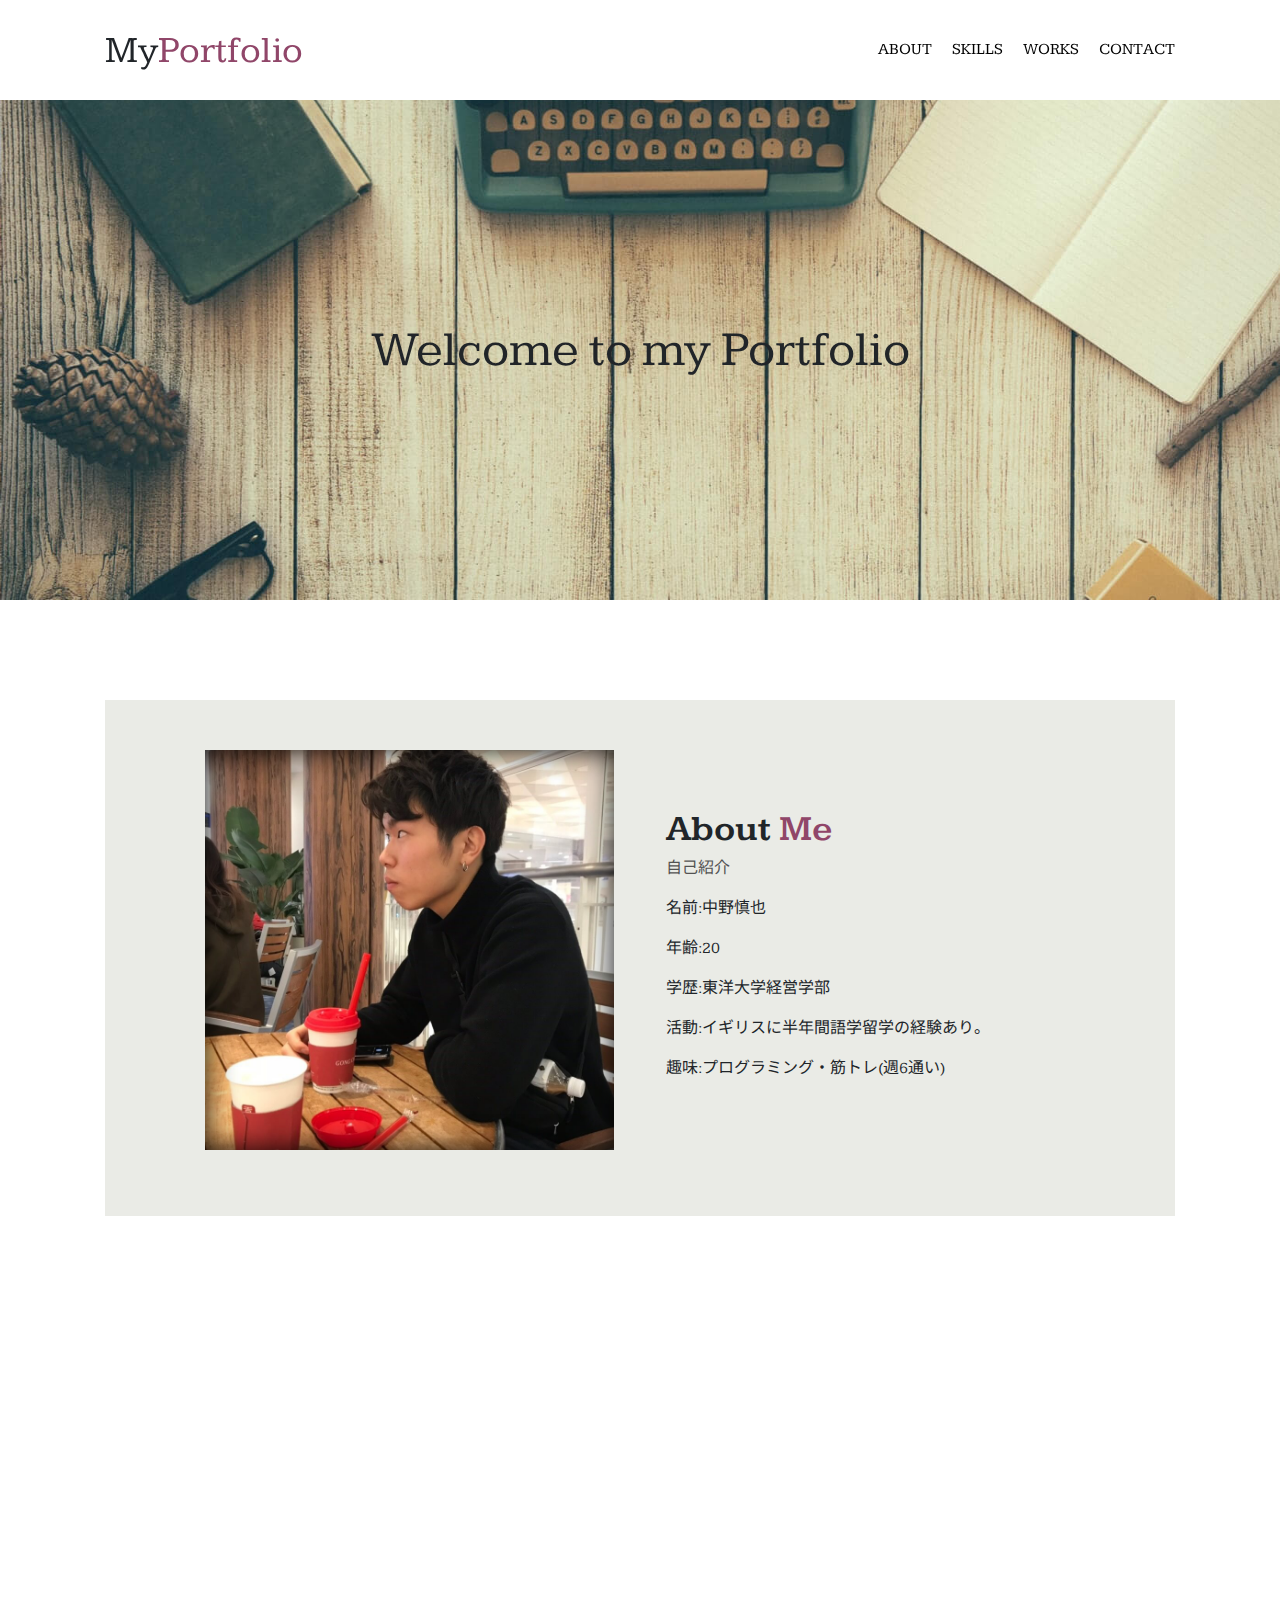
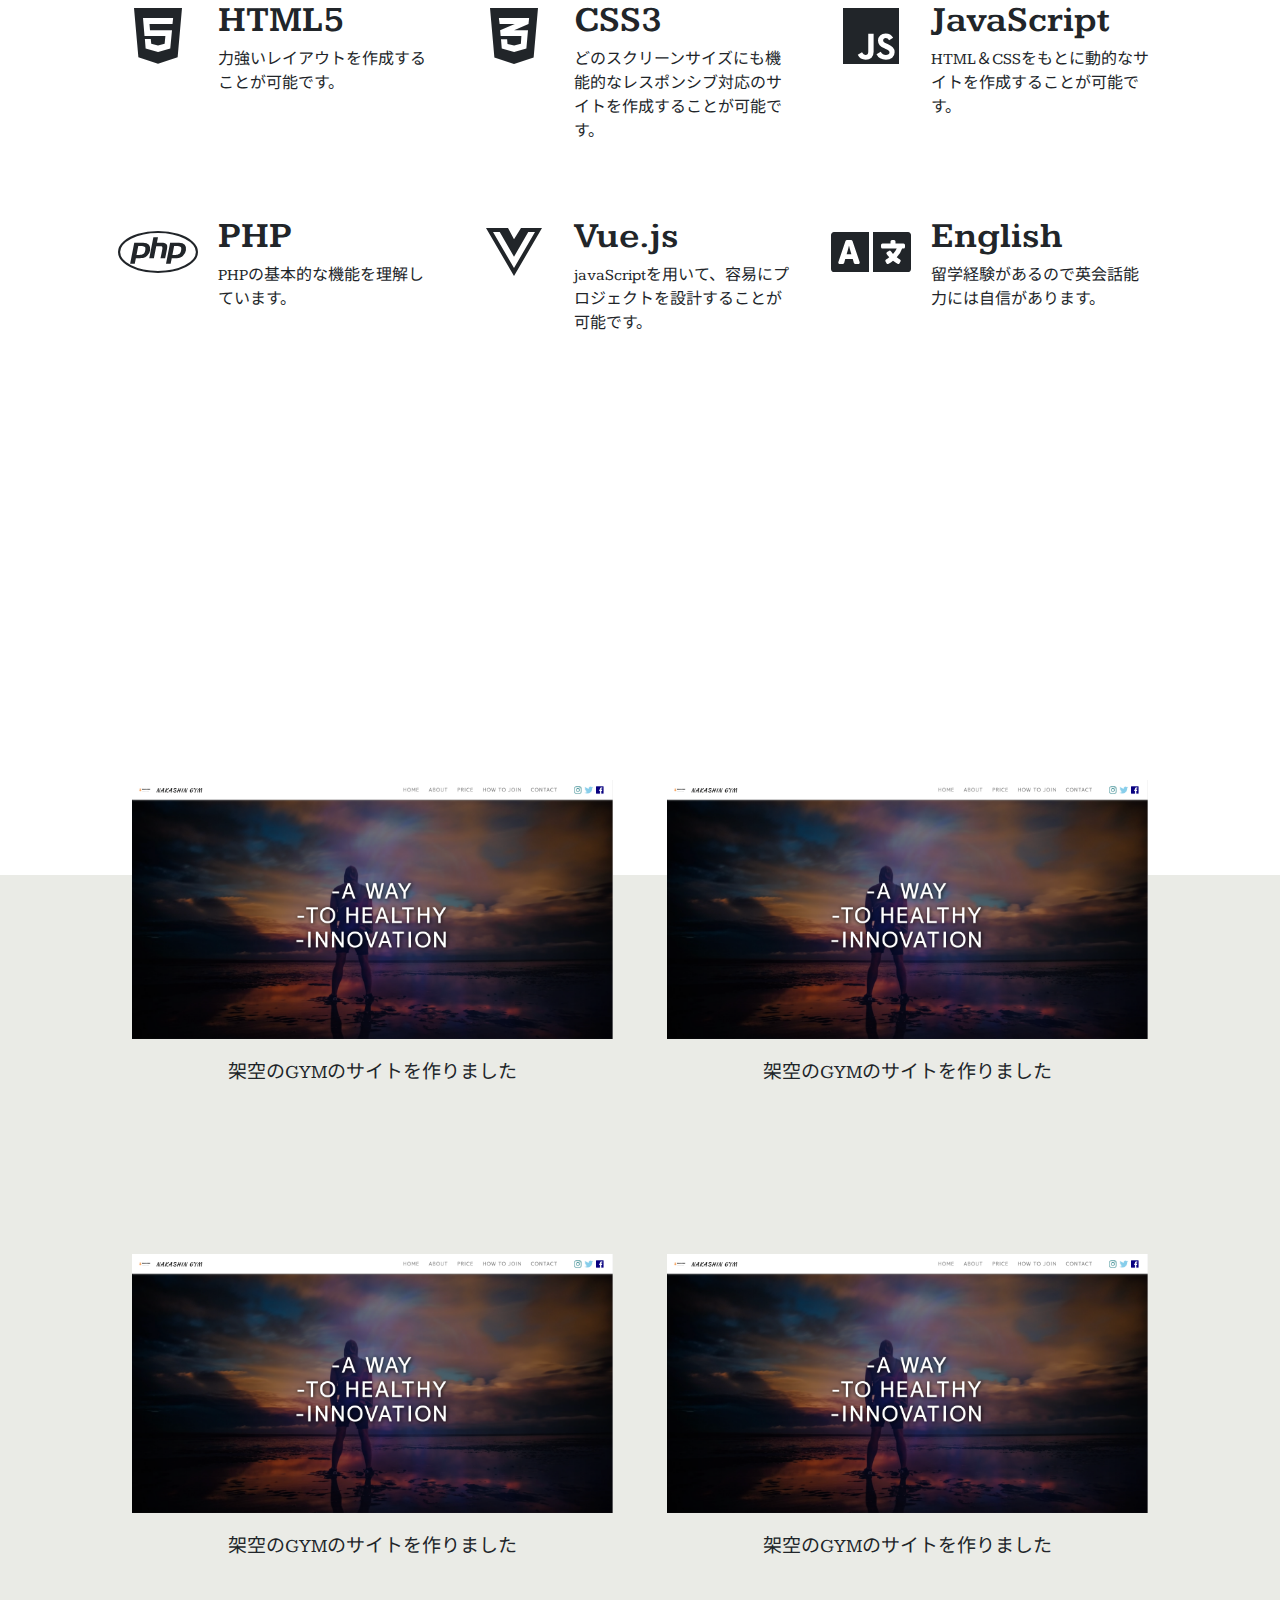
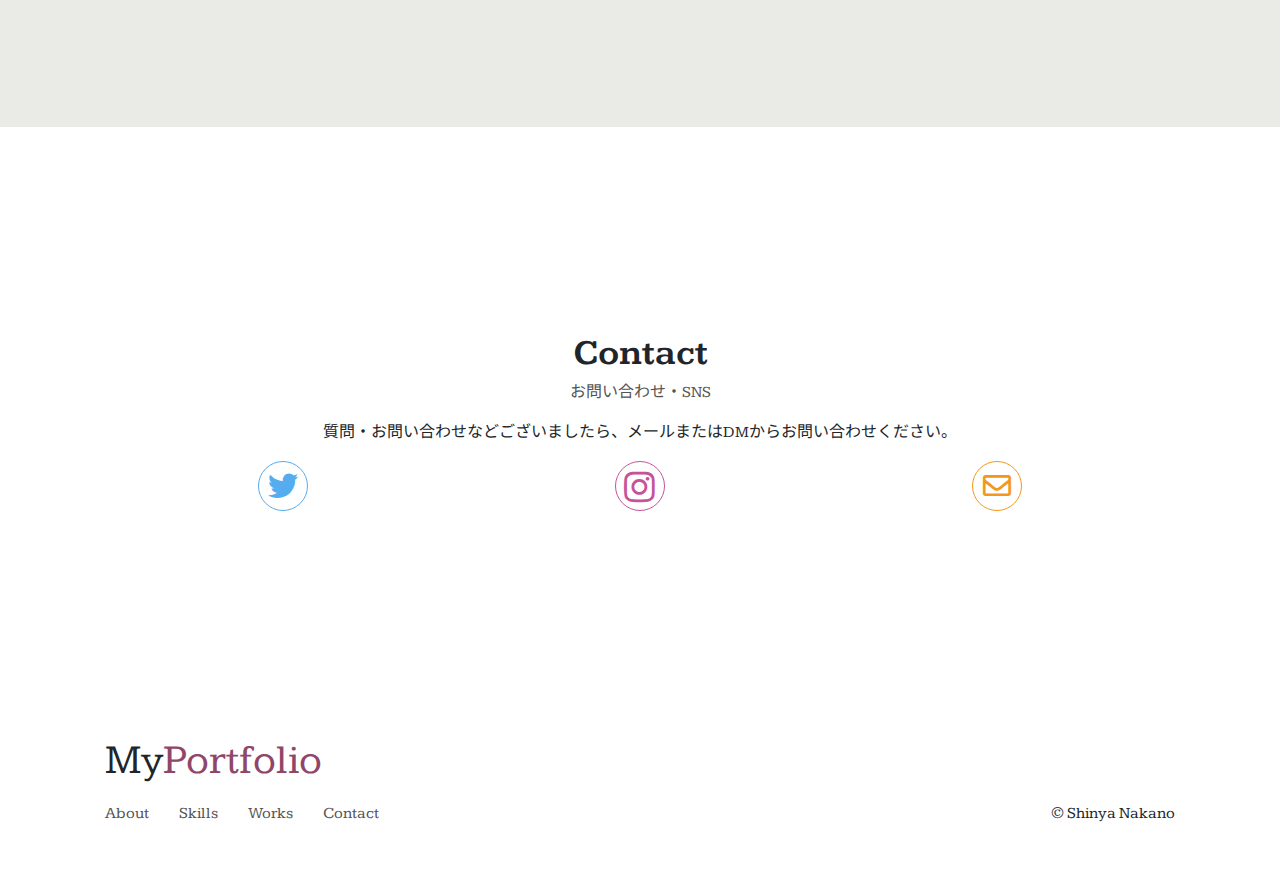
<file: index.html>
<!DOCTYPE html>
<html lang="ja">
<head>
    <meta charset="UTF-8">
    <meta name="viewport" content="width=device-width, initial-scale=1.0">
    <title>MyPortfolio|中野慎也のポートフォリオ</title>
    <meta name="description" content="This site is a my portfolio.">
    <link rel="icon" href="images/favicon.ico">
    <link href="https://fonts.googleapis.com/css2?family=Kameron:wght@400;700&family=Noto+Sans+JP&display=swap" rel="stylesheet">
    <link rel="stylesheet" href="styles/vendors/bootstrap-reboot.css">
    <link href="https://use.fontawesome.com/releases/v5.6.1/css/all.css" rel="stylesheet">
    <link rel="stylesheet" href="styles/style.css">
    <link rel="stylesheet" href="styles/loader.css">
    <script src="scripts/vendors/pace.js"></script>
</head>
<body>

    <div id="global-container">
        <div id="container">
            <div class="mobile-menu__cover"></div>
            <div class="nav-trigger"></div>
            <header class="header">
                <div class="header__inner">
                    <div class="logo">
                        <!-- <img src="images/logo.png" alt="" class="logo__img"> -->
                        <span class="logo__my">My</span>
                        <span class="logo__portfolio">Portfolio</span>
                    </div>
                    <nav class="header__nav">
                        <ul class="header__ul">
                            <li class="header__li item"><a href="#aboutMe">About</a></li>
                            <li class="header__li item"><a href="#mySkills">Skills</a></li>
                            <li class="header__li item"><a href="#myWorks">Works</a></li>
                            <li class="header__li item"><a href="#contact">Contact</a></li>
                        </ul>
                    </nav>
                    <button class="mobile-menu__btn">
                        <span></span>
                        <span></span>
                        <span></span>
                    </button>
                </div>
            </header>
            <div id="content">

                <div class="hero">
                    <div class="hero__img"></div>
                    <div class="hero__title">Welcome to my Portfolio</div>
                </div>

                <div id="main-content">
                    <main>
                        <section class="about" id="aboutMe">
                            <div class="about__inner">
                                <div class="about__img cover-slide">
                                    <img class="img-zoom" src="images/about__bg.jpg" alt="">
                                </div>
                                <div class="about__texts">
                                    <div class="about__texts__inner">
                                        <div class="about__title main-title">
                                            <span>About</span> <span class="purple">Me</span>
                                        </div>
                                        <div class="about__sub sub-title">自己紹介</div>
                                        <div class="about__description">
                                            <p>名前:中野慎也</p>
                                            <p>年齢:20</p>
                                            <p>学歴:東洋大学経営学部</p>
                                            <p>活動:イギリスに半年間語学留学の経験あり。</p>
                                            <p>趣味:プログラミング・筋トレ(週6通い)</p>
                                        </div> 
                                        
                                    </div>
                                </div>
                            </div>
                        </section>


                        
                        
                        <section class="skills" id="mySkills">
                            <div class="skills__header">
                                <h2 class="main-title tween-animate-title">My Skills</h2>
                                <p class="sub-title tween-animate-title">使用言語</p>
                            </div>
                            <div class="skills__inner">
                                <div class="skills__item">
                                    <div class="skills__icon">
                                        <i class="fab fa-html5 fa-4x"></i>
                                    </div>
                                    <div class="skills__texts">
                                        <div class="skills__texts__inner">
                                            <h3 class="skills__title main-title">HTML5</h3>
                                            <p class="skills__description">力強いレイアウトを作成することが可能です。

                                            </p>
                                        </div>
                                    </div>
                                </div>
                                <div class="skills__item">
                                    <div class="skills__icon">
                                        <i class="fab fa-css3-alt fa-4x"></i>
                                    </div>
                                    <div class="skills__texts">
                                        <div class="skills__texts__inner">
                                            <h3 class="skills__title main-title">CSS3</h3>
                                            <p class="skills__description">どのスクリーンサイズにも機能的なレスポンシブ対応のサイトを作成することが可能です。
                                            </p>
                                        </div>
                                    </div>
                                </div>
                                <div class="skills__item">
                                    <div class="skills__icon">
                                        <i class="fab fa-js fa-4x"></i>
                                    </div>
                                    <div class="skills__texts">
                                        <div class="skills__texts__inner">
                                            <h3 class="skills__title main-title">JavaScript</h3>
                                            <p class="skills__description">HTML＆CSSをもとに動的なサイトを作成することが可能です。
                                            </p>
                                        </div>
                                    </div>
                                </div>
                                <div class="skills__item">
                                    <div class="skills__icon">
                                        <i class="fab fa-php fa-4x"></i>
                                    </div>
                                    <div class="skills__texts">
                                        <div class="skills__texts__inner">
                                            <h3 class="skills__title main-title">PHP</h3>
                                            <p class="skills__description">
                                                PHPの基本的な機能を理解しています。
                                            </p>
                                        </div>
                                    </div>
                                </div>
                                <div class="skills__item">
                                    <div class="skills__icon">
                                        <i class="fab fa-vuejs fa-4x"></i>
                                    </div>
                                    <div class="skills__texts">
                                        <div class="skills__texts__inner">
                                            <h3 class="skills__title main-title">Vue.js</h3>
                                            <p class="skills__description">
                                                javaScriptを用いて、容易にプロジェクトを設計することが可能です。
                                            </p>
                                        </div>
                                    </div>
                                </div>
                                <div class="skills__item">
                                    <div class="skills__icon">
                                        <i class="fas fa-language fa-4x"></i>
                                    </div>
                                    <div class="skills__texts">
                                        <div class="skills__texts__inner">
                                            <h3 class="skills__title main-title">English</h3>
                                            <p class="skills__description">留学経験があるので英会話能力には自信があります。
                                            </p>
                                        </div>
                                    </div>
                                </div>
                                
                            </div>
                        </section>


                        <section class="works" id="myWorks">
                            <div class="works__header">
                                <h2 class="main-title tween-animate-title">My Works</h2>
                                <p class="sub-title tween-animate-title">Latest Works</p>
                            </div>
                            <div class="works__inner appear up">
                                <div class="works__container">
                                    <div class="works__item">
                                        <div class="cover-slide hover-darken">
                                            <a class="works__img" href="http://nakashin-yolo.com/">
                                                <img src="images/work.png" alt="ポートフォリオです">
                                            </a>

                                        </div>
                                        <div class="works__title">架空のGYMのサイトを作りました</div>
                                    </div>
                                    <div class="works__item">
                                        <div class="cover-slide hover-darken">
                                            <a class="works__img" href="http://nakashin-yolo.com/">
                                                <img src="images/work.png" alt="ポートフォリオです">
                                            </a>

                                        </div>
                                        <div class="works__title">架空のGYMのサイトを作りました</div>
                                    </div>
                                    <div class="works__item">
                                        <div class="cover-slide hover-darken">
                                            <a class="works__img" href="http://nakashin-yolo.com/">
                                                <img src="images/work.png" alt="ポートフォリオです">
                                            </a>

                                        </div>
                                        <div class="works__title">架空のGYMのサイトを作りました</div>
                                    </div>
                                    <div class="works__item">
                                        <div class="cover-slide hover-darken">
                                            <a class="works__img" href="http://nakashin-yolo.com/">
                                                <img src="images/work.png" alt="ポートフォリオです">
                                            </a>

                                        </div>
                                        <div class="works__title">架空のGYMのサイトを作りました</div>
                                    </div>
                                    
                                    
                                </div>
                            </div>
                            
                        </section>

                        <section class="contact" id="myContact">
                            <div class="contact__header">
                                <h2 class="main-title">Contact</h2>
                                <p class="sub-title">お問い合わせ・SNS</p>
                            </div>
                            <div class="contact__inner">
                                <div class="contact__description">
                                    質問・お問い合わせなどございましたら、メールまたはDMからお問い合わせください。
                                </div>
                                
                            
                                <ul class="snsbtniti">
                                    <li><a href="https://twitter.com/shin_yolo1006" class="flowbtn8 fl_tw2"><i class="fab fa-twitter"></i></a></li>
                                    <li><a href="https://www.instagram.com/ns_kny106/?hl=ja" class="flowbtn8 insta_btn2"><i class="fab fa-instagram"></i></a></li>
                                    <li><a href="お問い合わせ先のURL" class="flowbtn8 fl_ma2"><i class="far fa-envelope"></i></a></li>
                                </ul>

                            </div>
                        </section>
                            
                            
                    </main>
                </div>

                
            </div>
            <footer class="footer">
                <div class="footer__inner">
                    <div class="logo">
                        <!-- <img src="images/logo.png" alt="" class="logo__img"> -->
                        <span class="logo__my">My</span>
                        <span class="logo__portfolio">Portfolio</span>
                    </div>
                    <nav class="footer__nav">
                        <ul class="footer__ul">
                            <li class="footer__li"><a href="#aboutMe">About</a></li>
                            <li class="footer__li"><a href="#mySkills">Skills</a></li>
                            <li class="footer__li"><a href="#myWorks">Works</a></li>
                            <li class="footer__li"><a href="#myContact">Contact</a></li>
                        </ul>
                        <div class="footer__copyright">
                            &copy; Shinya Nakano
                        </div>
                    </nav>
                </div>
            </footer>
            
        </div>
        <nav class="mobile-menu">
            <div class="logo">
                <span class="logo__my">My</span>
                <span class="logo__portfolio">Portfolio</span>
            </div>
            <ul class="mobile-menu__main">
                <li class="mobile-menu__item">
                    <a class="mobile-menu__link" href="#aboutMe">
                        <span class="main-title">Aboyt Me</span>
                        <span class="sub-title">自己紹介</span>
                    </a>
                </li>
                <li class="mobile-menu__item">
                    <a class="mobile-menu__link" href="#mySkills">
                        <span class="main-title">My Skills</span>
                        <span class="sub-title">使用言語</span>
                    </a>
                </li>
                <li class="mobile-menu__item">
                    <a class="mobile-menu__link" href="#myWorks">
                        <span class="main-title">My Works</span>
                        <span class="sub-title">作品</span>
                    </a>
                </li>
                <li class="mobile-menu__item">
                    <a class="mobile-menu__link" href="#myContact">
                        <span class="main-title">Contact Us</span>
                        <span class="sub-title">お問い合わせ</span>
                    </a>
                </li>
            </ul>
        </nav>

        
    </div>


    <script src="scripts/vendors/swiper.min.js"></script>
    <script src="scripts/vendors/TweenMax.min.js"></script>
    <script src="scripts/vendors/scroll-polyfill.js"></script>
    <script src="scripts/libs/scroll.js"></script>
    <script src="scripts/libs/text-animation.js"></script>
    <script src="scripts/libs/hero-slider.js"></script>
    <script src="scripts/libs/mobile-menu.js"></script>
    <script src="scripts/main.js"></script>


</body>
</html>
</file>
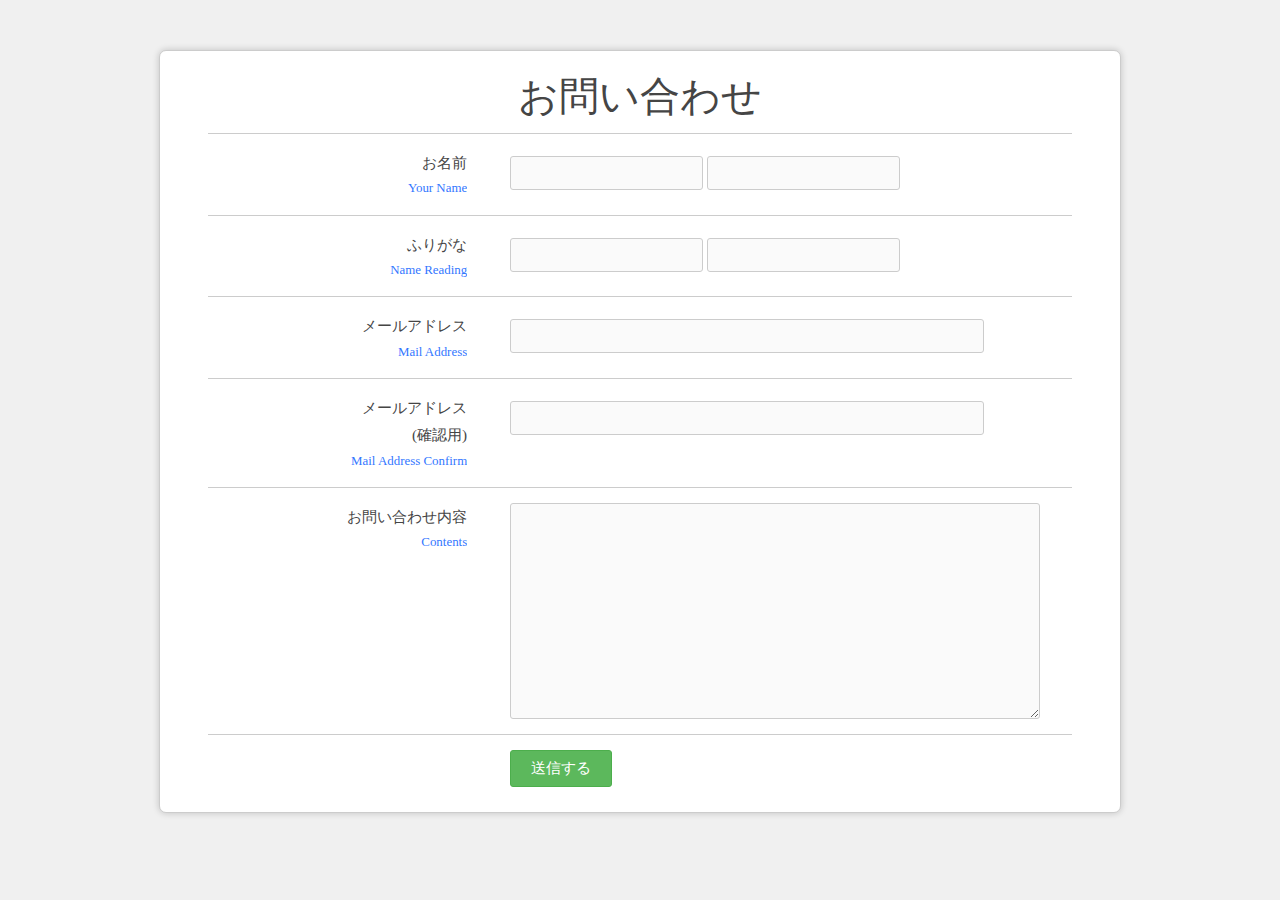
<file: mailform-v7.2.1/index.html>
<!DOCTYPE html>
<html lang="ja" dir="ltr">
<head>
<meta charset="UTF-8" />
<title>レスポンシブメールフォームのサンプル</title>
<meta name="robots" content="noindex,nofollow" />
<meta name="viewport" content="width=device-width,initial-scale=1.0" />
<link rel="stylesheet" href="css/reset.css" />
<style>
body {
	color: #454545;
	background: #f0f0f0;
}
</style>
<link rel="stylesheet" href="css/mailform.css" />

<!-- ご希望の日時選択ライブラリここから -->
<link rel="stylesheet" href="css/jquery.datetimepicker.css" />
<!-- ご希望の日時選択ライブラリここまで -->
</head>
<body>


<form action="php/mailform.php" method="post" id="mail_form">
	<dl>

		<h2>お問い合わせ</h2>
		
		<dt>お名前<span>Your Name</span></dt>
		<dd class="required"><input type="text" id="name_1" name="name_1" value="" /> <input type="text" id="name_2" name="name_2" value="" /></dd>
		
		<dt>ふりがな<span>Name Reading</span></dt>
		<dd><input type="text" id="read_1" name="read_1" value="" /> <input type="text" id="read_2" name="read_2" value="" /></dd>
		
		<dt>メールアドレス<span>Mail Address</span></dt>
		<dd class="required"><input type="email" id="mail_address" name="mail_address" value="" /></dd>
		
		<dt>メールアドレス<br />(確認用)<span>Mail Address Confirm</span></dt>
		<dd><input type="email" id="mail_address_confirm" name="mail_address_confirm" value="" /></dd>
		
		<dt>お問い合わせ内容<span>Contents</span></dt>
		<dd class="required"><textarea id="contents" name="contents" cols="40" rows="5"></textarea></dd>
	</dl>
	
	<p id="form_submit"><input type="button" id="form_submit_button" value="送信する" /></p>
</form>




<script src="//ajax.googleapis.com/ajax/libs/jquery/1.12.2/jquery.min.js"></script>
<script src="js/mailform-js.php"></script>


<!-- フリガナ自動入力ライブラリここから -->
<script src="js/jquery.autoKana.js"></script>
<script>
	(function( $ ) {
		$.fn.autoKana( '#name_1', '#read_1', {
			katakana: false
		});
		$.fn.autoKana( '#name_2', '#read_2', {
			katakana: false
		});
	})( jQuery );
</script>
<!-- フリガナ自動入力ライブラリここまで -->


<!-- 住所自動入力ライブラリここから -->
<script src="js/ajaxzip3.js"></script>
<!-- 住所自動入力ライブラリここまで -->


<!-- ご希望の日時選択ライブラリここから -->
<script src="js/jquery.datetimepicker.js"></script>
<script>
	(function( $ ) {
		$( 'input#schedule' ).datetimepicker({
			lang: 'ja'
		});
	})( jQuery );
</script>
<!-- ご希望の日時選択ライブラリここまで -->


</body>
</html>
</file>
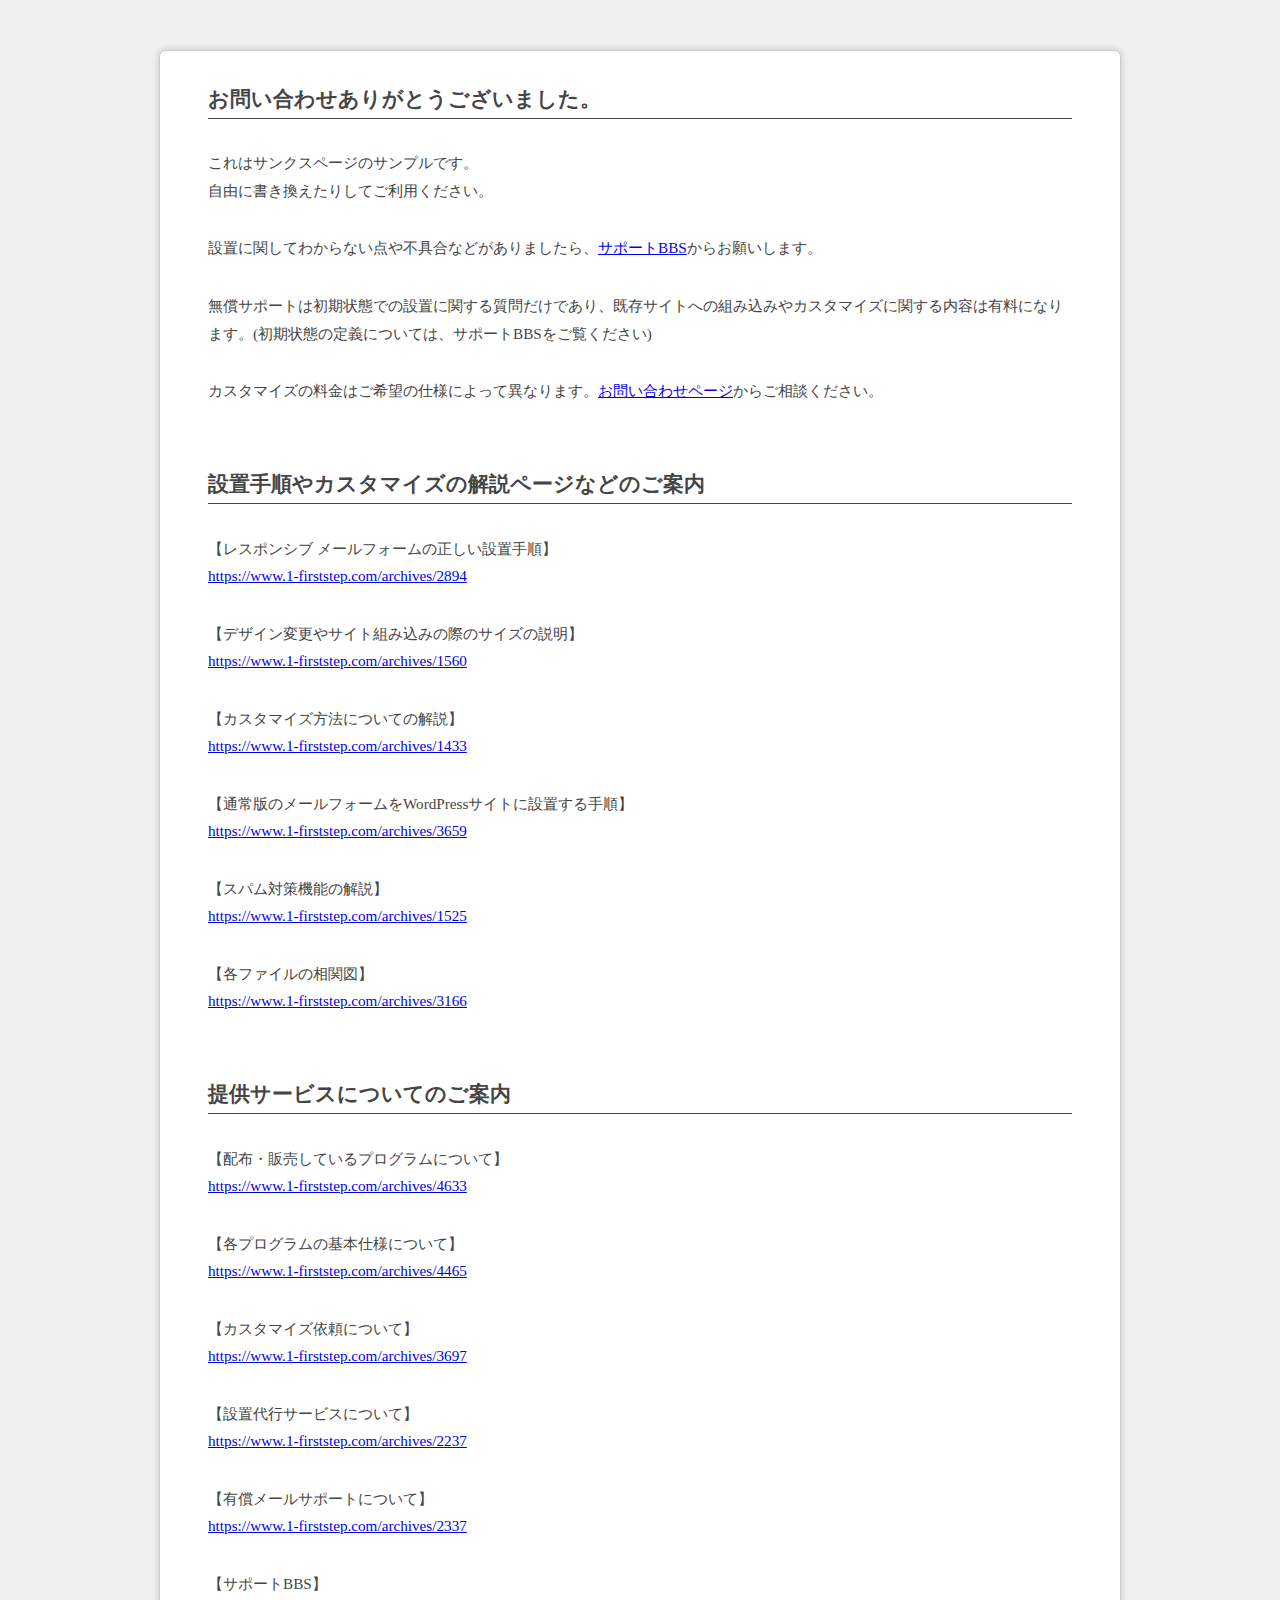
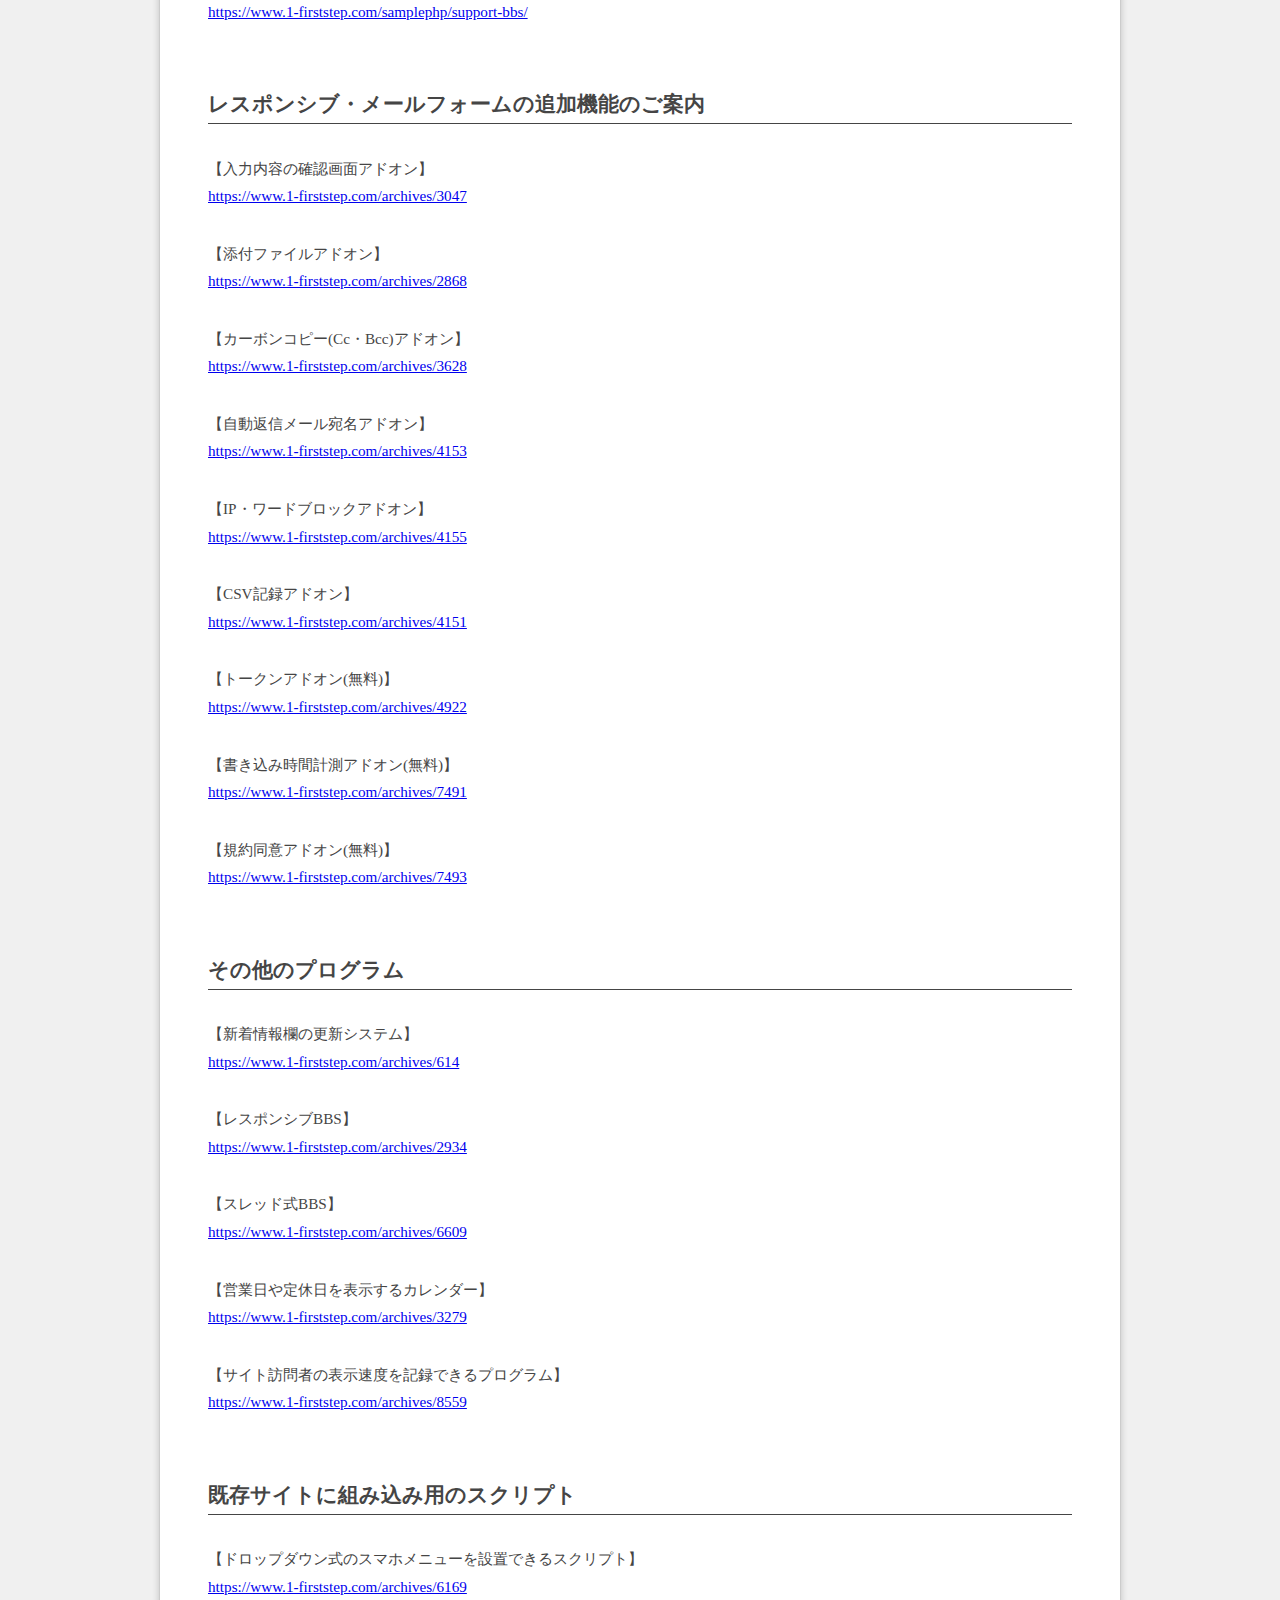
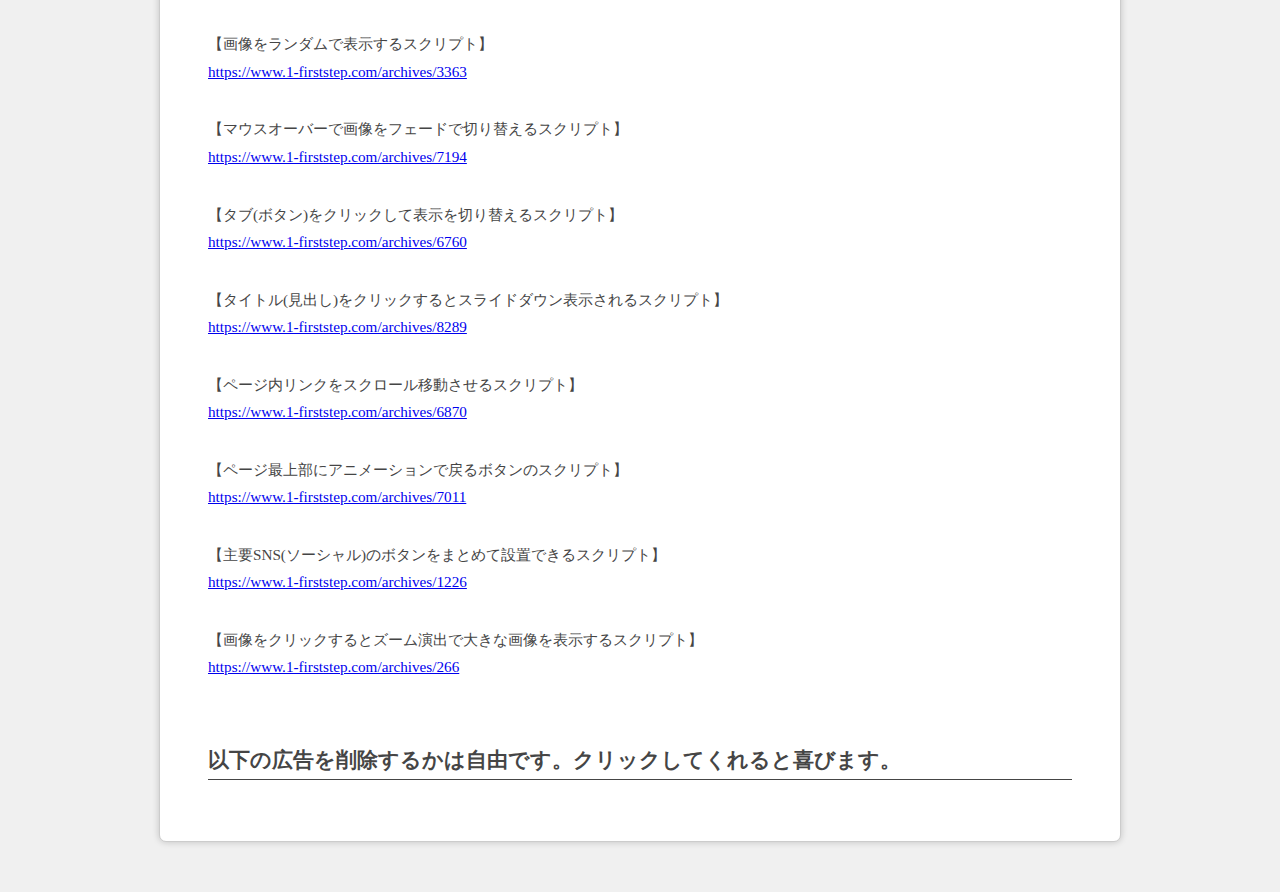
<file: mailform-v7.2.1/thanks.html>
<!DOCTYPE html>
<html lang="ja" dir="ltr">
<head>
<meta charset="UTF-8" />
<title>サンクスページのサンプル</title>
<meta name="robots" content="noindex,nofollow" />
<meta name="viewport" content="width=device-width,initial-scale=1.0" />
<link rel="stylesheet" href="css/reset.css" />
<style>
body {
	color: #454545;
	background: #f0f0f0;
}
</style>
<link rel="stylesheet" href="css/thanks.css" />
</head>
<body>

	<div id="thanks">
		
		<h1>お問い合わせありがとうございました。</h1>
		<p>これはサンクスページのサンプルです。<br />自由に書き換えたりしてご利用ください。</p>
		<p>設置に関してわからない点や不具合などがありましたら、<a href="https://www.1-firststep.com/samplephp/support-bbs/" target="_blank">サポートBBS</a>からお願いします。</p>
		<p>無償サポートは初期状態での設置に関する質問だけであり、既存サイトへの組み込みやカスタマイズに関する内容は有料になります。(初期状態の定義については、サポートBBSをご覧ください)</p>
		<p>カスタマイズの料金はご希望の仕様によって異なります。<a href="https://www.1-firststep.com/contact/inquiry" target="_blank">お問い合わせページ</a>からご相談ください。</p>
		
		<h2>設置手順やカスタマイズの解説ページなどのご案内</h2>
		<dl>
			<dt>【レスポンシブ メールフォームの正しい設置手順】</dt>
			<dd><a href="https://www.1-firststep.com/archives/2894" target="_blank">https://www.1-firststep.com/archives/2894</a></dd>
			<dt>【デザイン変更やサイト組み込みの際のサイズの説明】</dt>
			<dd><a href="https://www.1-firststep.com/archives/1560" target="_blank">https://www.1-firststep.com/archives/1560</a></dd>
			<dt>【カスタマイズ方法についての解説】</dt>
			<dd><a href="https://www.1-firststep.com/archives/1433" target="_blank">https://www.1-firststep.com/archives/1433</a></dd>
			<dt>【通常版のメールフォームをWordPressサイトに設置する手順】</dt>
			<dd><a href="https://www.1-firststep.com/archives/3659" target="_blank">https://www.1-firststep.com/archives/3659</a></dd>
			<dt>【スパム対策機能の解説】</dt>
			<dd><a href="https://www.1-firststep.com/archives/1525" target="_blank">https://www.1-firststep.com/archives/1525</a></dd>
			<dt>【各ファイルの相関図】</dt>
			<dd><a href="https://www.1-firststep.com/archives/3166" target="_blank">https://www.1-firststep.com/archives/3166</a></dd>
		</dl>
		
		<h2>提供サービスについてのご案内</h2>
		<dl>
			<dt>【配布・販売しているプログラムについて】</dt>
			<dd><a href="https://www.1-firststep.com/archives/4633" target="_blank">https://www.1-firststep.com/archives/4633</a></dd>
			<dt>【各プログラムの基本仕様について】</dt>
			<dd><a href="https://www.1-firststep.com/archives/4465" target="_blank">https://www.1-firststep.com/archives/4465</a></dd>
			<dt>【カスタマイズ依頼について】</dt>
			<dd><a href="https://www.1-firststep.com/archives/3697" target="_blank">https://www.1-firststep.com/archives/3697</a></dd>
			<dt>【設置代行サービスについて】</dt>
			<dd><a href="https://www.1-firststep.com/archives/2237" target="_blank">https://www.1-firststep.com/archives/2237</a></dd>
			<dt>【有償メールサポートについて】</dt>
			<dd><a href="https://www.1-firststep.com/archives/2337" target="_blank">https://www.1-firststep.com/archives/2337</a></dd>
			<dt>【サポートBBS】</dt>
			<dd><a href="https://www.1-firststep.com/samplephp/support-bbs/" target="_blank">https://www.1-firststep.com/samplephp/support-bbs/</a></dd>
		</dl>
		
		<h2>レスポンシブ・メールフォームの追加機能のご案内</h2>
		<dl>
			<dt>【入力内容の確認画面アドオン】</dt>
			<dd><a href="https://www.1-firststep.com/archives/3047" target="_blank">https://www.1-firststep.com/archives/3047</a></dd>
			<dt>【添付ファイルアドオン】</dt>
			<dd><a href="https://www.1-firststep.com/archives/2868" target="_blank">https://www.1-firststep.com/archives/2868</a></dd>
			<dt>【カーボンコピー(Cc・Bcc)アドオン】</dt>
			<dd><a href="https://www.1-firststep.com/archives/3628" target="_blank">https://www.1-firststep.com/archives/3628</a></dd>
			<dt>【自動返信メール宛名アドオン】</dt>
			<dd><a href="https://www.1-firststep.com/archives/4153" target="_blank">https://www.1-firststep.com/archives/4153</a></dd>
			<dt>【IP・ワードブロックアドオン】</dt>
			<dd><a href="https://www.1-firststep.com/archives/4155" target="_blank">https://www.1-firststep.com/archives/4155</a></dd>
			<dt>【CSV記録アドオン】</dt>
			<dd><a href="https://www.1-firststep.com/archives/4151" target="_blank">https://www.1-firststep.com/archives/4151</a></dd>
			<dt>【トークンアドオン(無料)】</dt>
			<dd><a href="https://www.1-firststep.com/archives/4922" target="_blank">https://www.1-firststep.com/archives/4922</a></dd>
			<dt>【書き込み時間計測アドオン(無料)】</dt>
			<dd><a href="https://www.1-firststep.com/archives/7491" target="_blank">https://www.1-firststep.com/archives/7491</a></dd>
			<dt>【規約同意アドオン(無料)】</dt>
			<dd><a href="https://www.1-firststep.com/archives/7493" target="_blank">https://www.1-firststep.com/archives/7493</a></dd>
		</dl>
		
		<h2>その他のプログラム</h2>
		<dl>
			<dt>【新着情報欄の更新システム】</dt>
			<dd><a href="https://www.1-firststep.com/archives/614" target="_blank">https://www.1-firststep.com/archives/614</a></dd>
			<dt>【レスポンシブBBS】</dt>
			<dd><a href="https://www.1-firststep.com/archives/2934" target="_blank">https://www.1-firststep.com/archives/2934</a></dd>
			<dt>【スレッド式BBS】</dt>
			<dd><a href="https://www.1-firststep.com/archives/6609" target="_blank">https://www.1-firststep.com/archives/6609</a></dd>
			<dt>【営業日や定休日を表示するカレンダー】</dt>
			<dd><a href="https://www.1-firststep.com/archives/3279" target="_blank">https://www.1-firststep.com/archives/3279</a></dd>
			<dt>【サイト訪問者の表示速度を記録できるプログラム】</dt>
			<dd><a href="https://www.1-firststep.com/archives/8559" target="_blank">https://www.1-firststep.com/archives/8559</a></dd>
		</dl>
		
		<h2>既存サイトに組み込み用のスクリプト</h2>
		<dl>
			<dt>【ドロップダウン式のスマホメニューを設置できるスクリプト】</dt>
			<dd><a href="https://www.1-firststep.com/archives/6169" target="_blank">https://www.1-firststep.com/archives/6169</a></dd>
			<dt>【画像をランダムで表示するスクリプト】</dt>
			<dd><a href="https://www.1-firststep.com/archives/3363" target="_blank">https://www.1-firststep.com/archives/3363</a></dd>
			<dt>【マウスオーバーで画像をフェードで切り替えるスクリプト】</dt>
			<dd><a href="https://www.1-firststep.com/archives/7194" target="_blank">https://www.1-firststep.com/archives/7194</a></dd>
			<dt>【タブ(ボタン)をクリックして表示を切り替えるスクリプト】</dt>
			<dd><a href="https://www.1-firststep.com/archives/6760" target="_blank">https://www.1-firststep.com/archives/6760</a></dd>
			<dt>【タイトル(見出し)をクリックするとスライドダウン表示されるスクリプト】</dt>
			<dd><a href="https://www.1-firststep.com/archives/8289" target="_blank">https://www.1-firststep.com/archives/8289</a></dd>
			<dt>【ページ内リンクをスクロール移動させるスクリプト】</dt>
			<dd><a href="https://www.1-firststep.com/archives/6870" target="_blank">https://www.1-firststep.com/archives/6870</a></dd>
			<dt>【ページ最上部にアニメーションで戻るボタンのスクリプト】</dt>
			<dd><a href="https://www.1-firststep.com/archives/7011" target="_blank">https://www.1-firststep.com/archives/7011</a></dd>
			<dt>【主要SNS(ソーシャル)のボタンをまとめて設置できるスクリプト】</dt>
			<dd><a href="https://www.1-firststep.com/archives/1226" target="_blank">https://www.1-firststep.com/archives/1226</a></dd>
			<dt>【画像をクリックするとズーム演出で大きな画像を表示するスクリプト】</dt>
			<dd><a href="https://www.1-firststep.com/archives/266" target="_blank">https://www.1-firststep.com/archives/266</a></dd>
		</dl>
		
		<h2>以下の広告を削除するかは自由です。クリックしてくれると喜びます。</h2>
		<!-- 広告ここから -->
		<p>
			<script async src="//pagead2.googlesyndication.com/pagead/js/adsbygoogle.js"></script>
			<ins class="adsbygoogle" style="display:block" data-ad-client="ca-pub-4892928723151392" data-ad-slot="1105769567" data-ad-format="auto"></ins>
			<script>(adsbygoogle = window.adsbygoogle || []).push({});</script>
		</p>
		<!-- 広告ここまで -->
		
  </div>

</body>
</html>
</file>
<file: styles/style.css>
@charset "UTF-8";
.hero {
  position: relative;
}

.hero__img {
  background-image: url(../../images/hero.jpg);
  height: 500px;
  width: 100%;
  background-repeat: no-repeat;
  background-size: cover;
  background-position: center;
  position: relative;
}

.hero__title {
  position: absolute;
  font-size: 50px;
  top: 50%;
  left: 50%;
  -webkit-transform: translate(-50%, -50%);
          transform: translate(-50%, -50%);
  text-align: center;
  width: 100%;
}

.animate-title,
.tween-animate-title {
  opacity: 0;
}

.animate-title.inview,
.tween-animate-title.inview {
  opacity: 1;
}

.animate-title.inview .char,
.tween-animate-title.inview .char {
  display: inline-block;
}

.animate-title .char,
.tween-animate-title .char {
  opacity: 0;
}

.animate-title.inview .char {
  -webkit-animation-name: kf-animate-chars;
          animation-name: kf-animate-chars;
  -webkit-animation-duration: 0.5s;
          animation-duration: 0.5s;
  -webkit-animation-timing-function: cubic-bezier(0.39, 1.57, 0.58, 1);
          animation-timing-function: cubic-bezier(0.39, 1.57, 0.58, 1);
  -webkit-animation-delay: 0s;
          animation-delay: 0s;
  -webkit-animation-iteration-count: 1;
          animation-iteration-count: 1;
  -webkit-animation-direction: normal;
          animation-direction: normal;
  -webkit-animation-fill-mode: both;
          animation-fill-mode: both;
}

.animate-title.inview .char:nth-child(1) {
  -webkit-animation-delay: 0.04s;
          animation-delay: 0.04s;
}

.animate-title.inview .char:nth-child(2) {
  -webkit-animation-delay: 0.08s;
          animation-delay: 0.08s;
}

.animate-title.inview .char:nth-child(3) {
  -webkit-animation-delay: 0.12s;
          animation-delay: 0.12s;
}

.animate-title.inview .char:nth-child(4) {
  -webkit-animation-delay: 0.16s;
          animation-delay: 0.16s;
}

.animate-title.inview .char:nth-child(5) {
  -webkit-animation-delay: 0.2s;
          animation-delay: 0.2s;
}

.animate-title.inview .char:nth-child(6) {
  -webkit-animation-delay: 0.24s;
          animation-delay: 0.24s;
}

.animate-title.inview .char:nth-child(7) {
  -webkit-animation-delay: 0.28s;
          animation-delay: 0.28s;
}

.animate-title.inview .char:nth-child(8) {
  -webkit-animation-delay: 0.32s;
          animation-delay: 0.32s;
}

.animate-title.inview .char:nth-child(9) {
  -webkit-animation-delay: 0.36s;
          animation-delay: 0.36s;
}

.animate-title.inview .char:nth-child(10) {
  -webkit-animation-delay: 0.4s;
          animation-delay: 0.4s;
}

.animate-title.inview .char:nth-child(11) {
  -webkit-animation-delay: 0.44s;
          animation-delay: 0.44s;
}

.animate-title.inview .char:nth-child(12) {
  -webkit-animation-delay: 0.48s;
          animation-delay: 0.48s;
}

.animate-title.inview .char:nth-child(13) {
  -webkit-animation-delay: 0.52s;
          animation-delay: 0.52s;
}

.animate-title.inview .char:nth-child(14) {
  -webkit-animation-delay: 0.56s;
          animation-delay: 0.56s;
}

.animate-title.inview .char:nth-child(15) {
  -webkit-animation-delay: 0.6s;
          animation-delay: 0.6s;
}

.animate-title.inview .char:nth-child(16) {
  -webkit-animation-delay: 0.64s;
          animation-delay: 0.64s;
}

.animate-title.inview .char:nth-child(17) {
  -webkit-animation-delay: 0.68s;
          animation-delay: 0.68s;
}

.animate-title.inview .char:nth-child(18) {
  -webkit-animation-delay: 0.72s;
          animation-delay: 0.72s;
}

.animate-title.inview .char:nth-child(19) {
  -webkit-animation-delay: 0.76s;
          animation-delay: 0.76s;
}

.animate-title.inview .char:nth-child(20) {
  -webkit-animation-delay: 0.8s;
          animation-delay: 0.8s;
}

.animate-title.inview .char:nth-child(21) {
  -webkit-animation-delay: 0.84s;
          animation-delay: 0.84s;
}

.animate-title.inview .char:nth-child(22) {
  -webkit-animation-delay: 0.88s;
          animation-delay: 0.88s;
}

.animate-title.inview .char:nth-child(23) {
  -webkit-animation-delay: 0.92s;
          animation-delay: 0.92s;
}

.animate-title.inview .char:nth-child(24) {
  -webkit-animation-delay: 0.96s;
          animation-delay: 0.96s;
}

.animate-title.inview .char:nth-child(25) {
  -webkit-animation-delay: 1s;
          animation-delay: 1s;
}

.animate-title.inview .char:nth-child(26) {
  -webkit-animation-delay: 1.04s;
          animation-delay: 1.04s;
}

.animate-title.inview .char:nth-child(27) {
  -webkit-animation-delay: 1.08s;
          animation-delay: 1.08s;
}

.animate-title.inview .char:nth-child(28) {
  -webkit-animation-delay: 1.12s;
          animation-delay: 1.12s;
}

.animate-title.inview .char:nth-child(29) {
  -webkit-animation-delay: 1.16s;
          animation-delay: 1.16s;
}

.animate-title.inview .char:nth-child(30) {
  -webkit-animation-delay: 1.2s;
          animation-delay: 1.2s;
}

@-webkit-keyframes kf-animate-chars {
  0% {
    opacity: 0;
    -webkit-transform: translateY(-50%);
            transform: translateY(-50%);
  }
  100% {
    opacity: 1;
    -webkit-transform: translateY(0);
            transform: translateY(0);
  }
}

@keyframes kf-animate-chars {
  0% {
    opacity: 0;
    -webkit-transform: translateY(-50%);
            transform: translateY(-50%);
  }
  100% {
    opacity: 1;
    -webkit-transform: translateY(0);
            transform: translateY(0);
  }
}

.cover-slide {
  position: relative;
  overflow: hidden;
}

.cover-slide.inview::after {
  opacity: 1;
  -webkit-animation-name: kf-cover-slide;
          animation-name: kf-cover-slide;
  -webkit-animation-duration: 1.6s;
          animation-duration: 1.6s;
  -webkit-animation-timing-function: ease-in-out;
          animation-timing-function: ease-in-out;
  -webkit-animation-delay: 0s;
          animation-delay: 0s;
  -webkit-animation-iteration-count: 1;
          animation-iteration-count: 1;
  -webkit-animation-direction: normal;
          animation-direction: normal;
  -webkit-animation-fill-mode: forwards;
          animation-fill-mode: forwards;
}

@-webkit-keyframes kf-cover-slide {
  0% {
    -webkit-transform-origin: left;
            transform-origin: left;
    -webkit-transform: scaleX(0);
            transform: scaleX(0);
  }
  50% {
    -webkit-transform-origin: left;
            transform-origin: left;
    -webkit-transform: scaleX(1);
            transform: scaleX(1);
  }
  50.1% {
    -webkit-transform-origin: right;
            transform-origin: right;
    -webkit-transform: scaleX(1);
            transform: scaleX(1);
  }
  100% {
    -webkit-transform-origin: right;
            transform-origin: right;
    -webkit-transform: scaleX(0);
            transform: scaleX(0);
  }
}

@keyframes kf-cover-slide {
  0% {
    -webkit-transform-origin: left;
            transform-origin: left;
    -webkit-transform: scaleX(0);
            transform: scaleX(0);
  }
  50% {
    -webkit-transform-origin: left;
            transform-origin: left;
    -webkit-transform: scaleX(1);
            transform: scaleX(1);
  }
  50.1% {
    -webkit-transform-origin: right;
            transform-origin: right;
    -webkit-transform: scaleX(1);
            transform: scaleX(1);
  }
  100% {
    -webkit-transform-origin: right;
            transform-origin: right;
    -webkit-transform: scaleX(0);
            transform: scaleX(0);
  }
}

.img-zoom, .bg-img-zoom {
  opacity: 0;
}

.inview .img-zoom, .inview .bg-img-zoom {
  opacity: 1;
  -webkit-transition: -webkit-transform 0.3s ease;
  transition: -webkit-transform 0.3s ease;
  transition: transform 0.3s ease;
  transition: transform 0.3s ease, -webkit-transform 0.3s ease;
  -webkit-animation-name: kf-img-show;
          animation-name: kf-img-show;
  -webkit-animation-duration: 1.6s;
          animation-duration: 1.6s;
  -webkit-animation-timing-function: ease-in-out;
          animation-timing-function: ease-in-out;
  -webkit-animation-delay: 0s;
          animation-delay: 0s;
  -webkit-animation-iteration-count: 1;
          animation-iteration-count: 1;
  -webkit-animation-direction: normal;
          animation-direction: normal;
  -webkit-animation-fill-mode: normal;
          animation-fill-mode: normal;
}

.inview .img-zoom:hover, .inview .bg-img-zoom:hover {
  -webkit-transform: scale(1.05);
          transform: scale(1.05);
}

@-webkit-keyframes kf-img-show {
  0% {
    opacity: 0;
  }
  50% {
    opacity: 0;
  }
  50.1% {
    opacity: 1;
    -webkit-transform: scale(1.5);
            transform: scale(1.5);
  }
  100% {
    opacity: 1;
  }
}

@keyframes kf-img-show {
  0% {
    opacity: 0;
  }
  50% {
    opacity: 0;
  }
  50.1% {
    opacity: 1;
    -webkit-transform: scale(1.5);
            transform: scale(1.5);
  }
  100% {
    opacity: 1;
  }
}

.hover-darken::before {
  content: "";
  position: absolute;
  top: 0;
  left: 0;
  width: 100%;
  height: 100%;
  z-index: 1;
  -webkit-transition: background-color 0.3s ease;
  transition: background-color 0.3s ease;
  pointer-events: none;
  -webkit-animation-name: kf-img-show;
          animation-name: kf-img-show;
  -webkit-animation-duration: 1.6s;
          animation-duration: 1.6s;
  -webkit-animation-timing-function: ease-in-out;
          animation-timing-function: ease-in-out;
  -webkit-animation-delay: 0s;
          animation-delay: 0s;
  -webkit-animation-iteration-count: 1;
          animation-iteration-count: 1;
  -webkit-animation-direction: normal;
          animation-direction: normal;
  -webkit-animation-fill-mode: normal;
          animation-fill-mode: normal;
}

.hover-darken:hover::before {
  background-color: rgba(0, 0, 0, 0.4);
}

.bg-img-zoom {
  background-image: url(images/image-1.jpg);
  background-repeat: no-repeat;
  background-position: center;
  background-size: cover;
  width: 100%;
}

.img-bg50 {
  position: relative;
}

.img-bg50::before {
  display: block;
  content: '';
  padding-top: 50%;
}

/* ボタン全体 */
.flowbtn8 {
  border-radius: 50%;
  position: relative;
  display: inline-block;
  width: 50px;
  height: 50px;
  font-size: 30px;
  text-decoration: none;
  -webkit-transition: .5s;
  transition: .5s;
}

/* ボタンマウスホバー時のテキスト指定 */
.flowbtn8:hover {
  color: #fff !important;
}

/* アイコンをど真ん中に */
.flowbtn8 i {
  position: absolute;
  top: 50%;
  left: 50%;
  -webkit-transform: translate(-50%, -50%);
  transform: translate(-50%, -50%);
}

/* Twitter */
.flowbtn8.fl_tw2 {
  border: solid 1px #55acee;
  color: #55acee;
}

/* Twitterマウスホバー時 */
.flowbtn8.fl_tw2:hover {
  border: solid 1px #55acee;
  background: #55acee;
}

/* Instagram */
.flowbtn8.insta_btn2 {
  border: solid 1px #c6529a;
  color: #c6529a;
  font-size: 35px;
}

/* Instagramマウスホバー時 */
.flowbtn8.insta_btn2:hover {
  border: solid 1px #c6529a;
  background: #c6529a;
}

/* お問い合わせ */
.flowbtn8.fl_ma2 {
  border: solid 1px #f3981d;
  color: #f3981d;
  font-size: 28px;
}

/* お問い合わせマウスホバー時 */
.flowbtn8.fl_ma2:hover {
  border: solid 1px #f3981d;
  background: #f3981d;
}

/* ulタグの内側余白を０にする */
ul.snsbtniti {
  padding: 0 !important;
  list-style: none;
}

/* ボタン全体の位置 */
.snsbtniti {
  display: -webkit-box;
  display: -ms-flexbox;
  display: flex;
  -webkit-box-orient: horizontal;
  -webkit-box-direction: normal;
      -ms-flex-flow: row wrap;
          flex-flow: row wrap;
  -ms-flex-pack: distribute;
      justify-content: space-around;
}

/* ボタン同士の余白 */
.snsbtniti li {
  -webkit-box-flex: 0;
      -ms-flex: 0 0 33%;
          flex: 0 0 33%;
  text-align: center !important;
}

body {
  font-family: 'Kameron', 'Noto Sans JP', sans-serif;
}

img {
  max-width: 100%;
  vertical-align: bottom;
}

.font-sm, .sub-title {
  font-size: 14px;
}

.font-md, .works__title {
  font-size: 17px;
}

.font-lr, .contact__header {
  font-size: 17px;
}

.font-lg, .main-title {
  font-size: 25px;
}

.mb-sm, .about__sub, .about__img, .works__title, .contact__header, .contact__description {
  margin-bottom: 16px !important;
}

.mb-lg, .about, .skills, .skills__header, .works, .works__header, .works__item, .contact {
  margin-bottom: 80px !important;
}

.pb-sm, .about__texts {
  padding-bottom: 16px !important;
}

.pb-lg {
  padding-bottom: 80px !important;
}

.content-width, .header__inner, .about, .skills, .works__header, .works__container, .footer__inner, .contact__inner {
  width: 90%;
  margin: 0 auto;
  max-width: 1070px;
}

.main-title {
  font-weight: 600;
  margin-bottom: 0;
  display: block;
}

.sub-title {
  color: #535353;
}

.flex, .about__inner, .skills__inner, .works__container, .footer__nav, .footer__ul {
  display: -webkit-box;
  display: -ms-flexbox;
  display: flex;
  -webkit-box-orient: vertical;
  -webkit-box-direction: normal;
      -ms-flex-direction: column;
          flex-direction: column;
}

.purple {
  color: #904669;
}

.header {
  position: fixed;
  top: 0;
  left: 0;
  width: 100%;
  height: 100px;
  background-color: transparent;
  height: 100px;
  display: -webkit-box;
  display: -ms-flexbox;
  display: flex;
  -webkit-box-align: center;
      -ms-flex-align: center;
          align-items: center;
  z-index: 100;
}

.header.triggered {
  background-color: rgba(255, 255, 255, 0.9);
  -webkit-box-shadow: 10px 0 25px -10px rgba(0, 0, 0, 0.5);
          box-shadow: 10px 0 25px -10px rgba(0, 0, 0, 0.5);
}

.header__nav {
  display: none;
}

.header__ul {
  display: -webkit-box;
  display: -ms-flexbox;
  display: flex;
  -webkit-box-align: center;
      -ms-flex-align: center;
          align-items: center;
  padding: 0;
  margin: 0;
  list-style: none;
}

.header__li {
  padding: 0;
  margin-left: 20px;
}

.header__li > a {
  color: black;
  text-decoration: none !important;
  text-transform: uppercase;
}

.header .logo {
  font-size: 38px;
  -webkit-box-pack: center;
      -ms-flex-pack: center;
          justify-content: center;
}

.header__inner {
  display: -webkit-box;
  display: -ms-flexbox;
  display: flex;
  -webkit-box-pack: justify;
      -ms-flex-pack: justify;
          justify-content: space-between;
  -webkit-box-align: center;
      -ms-flex-align: center;
          align-items: center;
}

#content {
  padding-top: 100px;
}

#container {
  -webkit-transition: -webkit-transform 0.5s, -webkit-box-shadow 0.5s;
  transition: -webkit-transform 0.5s, -webkit-box-shadow 0.5s;
  transition: transform 0.5s, box-shadow 0.5s;
  transition: transform 0.5s, box-shadow 0.5s, -webkit-transform 0.5s, -webkit-box-shadow 0.5s;
  background-color: white;
  position: relative;
  z-index: 10;
}

.about {
  padding-top: 100px;
}

.about__inner {
  -webkit-box-pack: justify;
      -ms-flex-pack: justify;
          justify-content: space-between;
  padding: 30px;
  background-color: #eaebe6;
  position: relative;
  z-index: 0;
}

.about__img {
  height: 300px;
  -webkit-transition: -webkit-box-shadow 1ms linear 0.8s;
  transition: -webkit-box-shadow 1ms linear 0.8s;
  transition: box-shadow 1ms linear 0.8s;
  transition: box-shadow 1ms linear 0.8s, -webkit-box-shadow 1ms linear 0.8s;
}

.about__img > img {
  -o-object-fit: cover;
     object-fit: cover;
  width: 100%;
  height: 100%;
  position: relative;
  z-index: -1;
}

.about__img.inview {
  -webkit-box-shadow: inset 0 0 30px black;
          box-shadow: inset 0 0 30px black;
}

.about__description {
  width: 400px;
}

.skills__header {
  text-align: center;
}

.skills__item {
  position: relative;
  margin-bottom: 50px;
}

.skills__icon {
  position: absolute;
  padding-top: 10px;
  width: 80px;
  text-align: center;
}

.skills__texts {
  padding-left: 100px;
}

.works__header {
  text-align: center;
}

.works__inner {
  position: relative;
}

.works__inner::before {
  content: '';
  position: absolute;
  bottom: 0;
  left: 0;
  width: 100%;
  height: 90%;
  background-color: #eaebe6;
}

.works__container {
  position: relative;
  z-index: 2;
}

.works__title {
  text-align: center;
  padding-top: 20px;
}

.works__img {
  height: 300px;
  overflow: hidden;
  margin-bottom: 5px;
}

.works__img > img {
  -o-object-fit: cover;
     object-fit: cover;
  height: 100%;
  width: 100%;
}

.logo {
  font-size: 42px;
  display: -webkit-box;
  display: -ms-flexbox;
  display: flex;
}

.logo__portfolio {
  color: #904669;
}

.footer__inner {
  padding: 60px 0;
}

.footer__nav {
  -webkit-box-pack: justify;
      -ms-flex-pack: justify;
          justify-content: space-between;
  -webkit-box-align: center;
      -ms-flex-align: center;
          align-items: center;
  text-align: center;
}

.footer__ul {
  padding: 0;
  margin: 0;
  list-style: none;
}

.footer__li {
  padding: 0;
  margin: 10px;
}

.footer__li > a {
  color: #535353;
}

.footer .logo {
  -webkit-box-pack: center;
      -ms-flex-pack: center;
          justify-content: center;
}

.contact {
  text-align: center;
  margin-top: 200px;
}

.contact__header {
  font-weight: 300px;
}

.mobile-menu {
  position: fixed;
  right: 0;
  top: 60px;
  width: 300px;
}

.mobile-menu .logo {
  padding: 0 40px;
}

.mobile-menu__btn {
  background-color: unset;
  border: none;
  outline: none !important;
  cursor: pointer;
}

.mobile-menu__btn > span {
  background-color: black;
  width: 35px;
  height: 2px;
  display: block;
  margin-bottom: 9px;
  -webkit-transition: -webkit-transform 0.7s;
  transition: -webkit-transform 0.7s;
  transition: transform 0.7s;
  transition: transform 0.7s, -webkit-transform 0.7s;
}

.mobile-menu__btn > span:last-child {
  margin-bottom: 0;
}

.mobile-menu__cover {
  position: absolute;
  top: 0;
  left: 0;
  width: 100%;
  height: 100%;
  background-color: rgba(0, 0, 0, 0.3);
  opacity: 0;
  visibility: hidden;
  -webkit-transition: opacity 1s;
  transition: opacity 1s;
  cursor: pointer;
  z-index: 200;
}

.mobile-menu__main {
  padding: 0;
  -webkit-perspective: 2000px;
          perspective: 2000px;
  -webkit-transform-style: preserve-3d;
          transform-style: preserve-3d;
}

.mobile-menu__item {
  list-style: none;
  display: block;
  -webkit-transform: translate3d(0, 0, -1000px);
          transform: translate3d(0, 0, -1000px);
  padding: 0 40px;
  -webkit-transition: opacity 0.2s, -webkit-transform 0.3s;
  transition: opacity 0.2s, -webkit-transform 0.3s;
  transition: transform 0.3s, opacity 0.2s;
  transition: transform 0.3s, opacity 0.2s, -webkit-transform 0.3s;
  opacity: 0;
}

.mobile-menu__link {
  display: block;
  margin-top: 30px;
  color: black;
  text-decoration: none !important;
}

.menu-open #container {
  -webkit-transform: translate(-300px, 60px);
          transform: translate(-300px, 60px);
  -webkit-box-shadow: 0 8px 40px -10px rgba(0, 0, 0, 0.8);
          box-shadow: 0 8px 40px -10px rgba(0, 0, 0, 0.8);
}

.menu-open .mobile-menu__cover {
  opacity: 1;
  visibility: visible;
}

.menu-open .mobile-menu__item {
  -webkit-transform: none;
          transform: none;
  opacity: 1;
}

.menu-open .mobile-menu__item:nth-child(1) {
  -webkit-transition-delay: 0.07s;
          transition-delay: 0.07s;
}

.menu-open .mobile-menu__item:nth-child(2) {
  -webkit-transition-delay: 0.14s;
          transition-delay: 0.14s;
}

.menu-open .mobile-menu__item:nth-child(3) {
  -webkit-transition-delay: 0.21s;
          transition-delay: 0.21s;
}

.menu-open .mobile-menu__item:nth-child(4) {
  -webkit-transition-delay: 0.28s;
          transition-delay: 0.28s;
}

.menu-open .mobile-menu__item:nth-child(5) {
  -webkit-transition-delay: 0.35s;
          transition-delay: 0.35s;
}

.menu-open .mobile-menu__btn > span {
  background-color: black;
}

.menu-open .mobile-menu__btn > span:nth-child(1) {
  -webkit-transition-delay: 70ms;
          transition-delay: 70ms;
  -webkit-transform: translateY(11px) rotate(135deg);
          transform: translateY(11px) rotate(135deg);
}

.menu-open .mobile-menu__btn > span:nth-child(2) {
  -webkit-transition-delay: 0s;
          transition-delay: 0s;
  -webkit-transform: translateX(-18px) scaleX(0);
          transform: translateX(-18px) scaleX(0);
}

.menu-open .mobile-menu__btn > span:nth-child(3) {
  -webkit-transition-delay: 140ms;
          transition-delay: 140ms;
  -webkit-transform: translateY(-11px) rotate(-135deg);
          transform: translateY(-11px) rotate(-135deg);
}

@media (min-width: 600px) {
  .flex, .about__inner, .skills__inner, .works__container, .footer__nav, .footer__ul {
    -webkit-box-orient: horizontal;
    -webkit-box-direction: normal;
        -ms-flex-direction: row;
            flex-direction: row;
    -ms-flex-wrap: wrap;
        flex-wrap: wrap;
  }
  .about__inner {
    padding: 50px;
  }
  .about__texts, .about__img {
    -ms-flex-preferred-size: 47%;
        flex-basis: 47%;
  }
  .about__texts {
    display: -webkit-box;
    display: -ms-flexbox;
    display: flex;
    -webkit-box-align: center;
        -ms-flex-align: center;
            align-items: center;
  }
  .skills__inner {
    -ms-flex-pack: distribute;
        justify-content: space-around;
  }
  .skills__item {
    -ms-flex-preferred-size: 45%;
        flex-basis: 45%;
    margin-right: 10px;
  }
  .works__container {
    -ms-flex-pack: distribute;
        justify-content: space-around;
  }
  .works__item {
    -ms-flex-preferred-size: 40%;
        flex-basis: 40%;
    margin-bottom: 30px;
  }
  .footer .logo {
    -webkit-box-pack: start;
        -ms-flex-pack: start;
            justify-content: flex-start;
  }
  .footer__li {
    margin-left: 0;
    margin-right: 30px;
  }
}

@media (min-width: 960px) {
  .font-sm, .sub-title {
    font-size: 16px;
  }
  .font-md, .works__title {
    font-size: 19px;
  }
  .font-lr, .contact__header {
    font-size: 23px;
  }
  .font-lg, .main-title {
    font-size: 36px;
  }
  .mb-lg, .about, .skills, .skills__header, .works, .works__header, .works__item, .contact {
    margin-bottom: 150px !important;
  }
  .pb-lg {
    padding-bottom: 150px !important;
  }
  .flex, .about__inner, .skills__inner, .works__container, .footer__nav, .footer__ul {
    -webkit-box-orient: horizontal;
    -webkit-box-direction: normal;
        -ms-flex-direction: row;
            flex-direction: row;
    -ms-flex-wrap: wrap;
        flex-wrap: wrap;
  }
  .header__nav {
    display: block;
  }
  .mobile-menu__btn {
    display: none;
  }
  .about__img {
    height: 400px;
  }
  .about__texts {
    display: -webkit-box;
    display: -ms-flexbox;
    display: flex;
    -webkit-box-align: center;
        -ms-flex-align: center;
            align-items: center;
  }
  .skills__header {
    text-align: center;
    margin-bottom: 80px;
  }
  .skills__item {
    -ms-flex-preferred-size: 30%;
        flex-basis: 30%;
  }
  .works__header {
    text-align: center;
  }
  .works__item {
    margin-bottom: 50px;
  }
}

@media (min-width: 1280px) {
  .about__inner {
    padding: 50px 100px;
  }
  .works__item {
    -ms-flex-preferred-size: 45%;
        flex-basis: 45%;
    margin-bottom: 80px;
  }
}
/*# sourceMappingURL=style.css.map */
</file>
<file: styles/loader.css>
.pace-done #global-container {
  -webkit-transition: opacity 1s;
  transition: opacity 1s;
  opacity: 1;
}

#global-container {
  opacity: 0;
}

.pace {
  z-index: 2000;
  position: fixed;
  margin: auto;
  top: 0;
  left: 0;
  right: 0;
  bottom: 0;
  width: 100px;
  height: 100px;
}

.pace .pace-progress {
  -webkit-transform: none !important;
          transform: none !important;
  text-align: center;
}

.pace .pace-progress:after {
  content: attr(data-progress-text);
  display: block;
  font-weight: 100;
  font-size: 2em;
  font-family: 'Helvetica Neue', 'Yu Gothic', 'Meiryo', sans-serif;
  color: #535353;
}

.pace.pace-inactive {
  display: none;
}

.pace-progress-inner {
  width: 40px;
  height: 40px;
  background-color: #904669;
  margin: 0 auto;
  -webkit-animation-name: sk-rotateplane;
          animation-name: sk-rotateplane;
  -webkit-animation-duration: 1.2s;
          animation-duration: 1.2s;
  -webkit-animation-timing-function: ease-in-out;
          animation-timing-function: ease-in-out;
  -webkit-animation-delay: 0s;
          animation-delay: 0s;
  -webkit-animation-iteration-count: infinite;
          animation-iteration-count: infinite;
  -webkit-animation-direction: normal;
          animation-direction: normal;
  -webkit-animation-fill-mode: forwards;
          animation-fill-mode: forwards;
}

@-webkit-keyframes sk-rotateplane {
  0% {
    -webkit-transform: perspective(120px) rotateX(0deg) rotateY(0deg);
            transform: perspective(120px) rotateX(0deg) rotateY(0deg);
  }
  50% {
    -webkit-transform: perspective(120px) rotateX(-180deg) rotateY(0deg);
            transform: perspective(120px) rotateX(-180deg) rotateY(0deg);
  }
  100% {
    -webkit-transform: perspective(120px) rotateX(-180deg) rotateY(-180deg);
            transform: perspective(120px) rotateX(-180deg) rotateY(-180deg);
  }
}

@keyframes sk-rotateplane {
  0% {
    -webkit-transform: perspective(120px) rotateX(0deg) rotateY(0deg);
            transform: perspective(120px) rotateX(0deg) rotateY(0deg);
  }
  50% {
    -webkit-transform: perspective(120px) rotateX(-180deg) rotateY(0deg);
            transform: perspective(120px) rotateX(-180deg) rotateY(0deg);
  }
  100% {
    -webkit-transform: perspective(120px) rotateX(-180deg) rotateY(-180deg);
            transform: perspective(120px) rotateX(-180deg) rotateY(-180deg);
  }
}
/*# sourceMappingURL=loader.css.map */
</file>
<file: mailform-v7.2.1/css/mailform.css>
@charset "utf-8";


form#mail_form * {
	margin: 0;
	padding: 0;
}

h2 {
	text-align: center;
	font-size: 40px;
}

form#mail_form {
	width: 960px;
	margin: 50px auto;
	padding: 10px 0;
	background: #ffffff;
	border: 1px solid #cccccc;
	border-radius: 7px;
	box-shadow: 0 0 7px rgba( 0, 0, 0, 0.2 );
	font-size: 95%;
	line-height: 1.8;
}

form#mail_form dl {
	width: 90%;
	margin: 0 auto;
	overflow: hidden;
}

form#mail_form dl dt {
	clear: both;
	width: 30%;
	float: left;
	border-top: 1px solid #cccccc;
	padding: 15px 0;
	text-align: right;
	overflow: hidden;
}

form#mail_form dl dd {
	width: 65%;
	float: right;
	border-top: 1px solid #cccccc;
	padding: 15px 0 15px 5%;
}

form#mail_form dl dt:first-child,
form#mail_form dl dt:first-child + dd {
	border: none;
}

form#mail_form dl dt span {
	display: block;
	font-size: 85%;
	color: #3377ff;
}


/* -- for JavaScript ここから -------------------------------------------------------------------------------- */

form#mail_form dl dt span.required,
form#mail_form dl dt span.optional {
	display: inline-block;
	float: left;
	color: #ffffff;
	padding: 4px 10px;
	border-radius: 3px;
}

form#mail_form dl dt span.required {
	background: #d9534f;
	border: 1px solid #d43f3a;
}

form#mail_form dl dt span.optional {
	background: #337ab7;
	border: 1px solid #2e6da4;
}

form#mail_form dl dd span.error_blank,
form#mail_form dl dd span.error_format,
form#mail_form dl dd span.error_match {
	display: block;
	color: #ff0000;
	margin-top: 3px;
}


span.loading {
	width: 50px;
	height: 50px;
	border-radius: 50%;
	border-top: 5px solid rgba( 255, 255, 255, 0.2 );
	border-right: 5px solid rgba( 255, 255, 255, 0.2 );
	border-bottom: 5px solid rgba( 255, 255, 255, 0.2 );
	border-left: 5px solid #ffffff;
	-webkit-transform: translateZ( 0 );
	-ms-transform: translateZ( 0 );
	transform: translateZ( 0 );
	-webkit-animation: load-circle 1.0s linear infinite;
	animation: load-circle 1.0s linear infinite;
	position: absolute;
	top: 50%;
	left: 50%;
	margin-top: -30px;
	margin-left: -30px;
}

@-webkit-keyframes load-circle {
	0% {
		-webkit-transform: rotate( 0deg );
		transform: rotate( 0deg );
	}
	100% {
		-webkit-transform: rotate( 360deg );
		transform: rotate( 360deg );
	}
}

@keyframes load-circle {
	0% {
		-webkit-transform: rotate( 0deg );
		transform: rotate( 0deg );
	}
	100% {
		-webkit-transform: rotate( 360deg );
		transform: rotate( 360deg );
	}
}


/* -- for JavaScript ここまで -------------------------------------------------------------------------------- */


form#mail_form input[type="text"],
form#mail_form input[type="email"],
form#mail_form input[type="tel"] {
	max-width: 90%;
	padding: 7px 2%;
	border: 1px solid #cccccc;
	border-radius: 3px;
	background: #fafafa;
	-webkit-appearance: none;
	font-size: 100%;
	font-family: inherit;
	margin-top: 7px;
}

form#mail_form input[type="text"]:focus,
form#mail_form input[type="email"]:focus,
form#mail_form input[type="tel"]:focus,
form#mail_form textarea:focus {
	box-shadow: 0px 0px 5px #55ccff;
	border: 1px solid #55ccff;
	background: #ffffff;
}

form#mail_form ul li input[type="radio"],
form#mail_form ul li input[type="checkbox"] {
	margin-right: 10px;
	margin-top: 10px;
}

form#mail_form ul li:first-child input[type="radio"],
form#mail_form ul li:first-child input[type="checkbox"] {
	margin-top: 0px;
}

form#mail_form select {
	font-size: 100%;
	font-family: inherit;
	margin-top: 10px;
}

form#mail_form textarea {
	display: block;
	width: 90%;
	max-width: 90%;
	height: 200px;
	padding: 7px 2%;
	resize: vertical;
	border: 1px solid #cccccc;
	border-radius: 3px;
	background: #fafafa;
	-webkit-appearance: none;
	font-size: 100%;
	font-family: inherit;
}


form#mail_form ul {
	list-style-type: none;
}

form#mail_form ul li label:hover {
	cursor: pointer;
}


form#mail_form input#company {
	width: 60%;
}

form#mail_form input#name_1,
form#mail_form input#name_2,
form#mail_form input#read_1,
form#mail_form input#read_2,
form#mail_form input#postal,
form#mail_form input#phone,
form#mail_form input#schedule {
	width: 30%;
}

form#mail_form input#mail_address,
form#mail_form input#mail_address_confirm {
	width: 80%;
}

form#mail_form input#postal + a {
	display: inline-block;
	padding: 5px 15px;
	border: 1px solid #46b8da;
	border-radius: 3px;
	background: #5bc0de;
	font-size: 100%;
	color: #ffffff;
	text-decoration: none;
}

form#mail_form input#postal + a:hover {
	cursor: pointer;
	background: #31b0d5;
	border: 1px solid #269abc;
}

form#mail_form input#address {
	width: 90%;
}


form#mail_form p#form_submit {
	width: 90%;
	margin: 0 auto;
	padding: 15px 0;
	border-top: 1px solid #cccccc;
}

form#mail_form input[type="button"] {
	padding: 7px 20px;
	border: 1px solid #4cae4c;
	border-radius: 3px;
	background: #5cb85c;
	font-size: 100%;
	color: #ffffff;
	font-family: inherit;
	-webkit-appearance: none;
}

form#mail_form input[type="button"]:hover {
	cursor: pointer;
	background: #449d44;
	border: 1px solid #398439;
}

form#mail_form input#form_submit_button {
	margin-left: 35%;
}








/* -- responsive ----------------------------------------------------------------------------------------------------------------- */

/* 1000pixel start */
@media screen and ( max-width: 1000px ) {

form#mail_form {
	width: 95%;
	font-size: 100%;
}

form#mail_form dl {
	overflow: visible;
}

form#mail_form dl dt {
	width: auto;
	float: none;
	text-align: left;
	padding: 15px 0 5px;
	font-weight: bold;
}

form#mail_form dl dd {
	width: auto;
	float: none;
	border-top: none;
	padding: 0px 0 20px 0px;
}

form#mail_form dl dt span {
	font-weight: normal;
}


/* -- for JavaScript ここから -------------------------------------------------------------------------------- */

form#mail_form dl dt span.required,
form#mail_form dl dt span.optional {
	margin-right: 1em;
	margin-bottom: 2em;
}


/* -- for JavaScript ここまで -------------------------------------------------------------------------------- */

form#mail_form input[type="text"],
form#mail_form input[type="email"],
form#mail_form input[type="tel"] {
	margin-top: 0px;
}

form#mail_form input#postal + a {
	padding: 6px 15px 5px;
}

form#mail_form input#form_submit_button {
	margin-left: 0;
}

form#mail_form select {
	font-size: 16px;
	margin-top: 0;
}

form#mail_form input#phone,
form#mail_form input#schedule {
	width: 50%;
}

}
/* 1000pixel end */
</file>
<file: mailform-v7.2.1/css/thanks.css>
@charset "utf-8";


div#thanks * {
	margin: 0;
	padding: 0;
}

div#thanks {
	width: 960px;
	margin: 50px auto;
	padding: 30px 0;
	background: #ffffff;
	border: 1px solid #cccccc;
	border-radius: 7px;
	box-shadow: 0 0 7px rgba( 0, 0, 0, 0.2 );
	font-size: 95%;
	line-height: 1.8;
}

div#thanks h1,
div#thanks h2 {
	width: 90%;
	margin: 0 auto;
	font-size: 135%;
	font-weight: bold;
	border-bottom: 1px solid #454545;
}

div#thanks h2 {
	margin-top: 3em;
}

div#thanks p {
	width: 90%;
	margin: 0 auto;
	margin-top: 2em;
}

div#thanks dl {
	width: 90%;
	margin: 0 auto 3em;
}

div#thanks dl dt {
	margin-top: 2em;
}








/* -- responsive ------------------------------------------- */

/* 1000pixel start */
@media screen and ( max-width: 1000px ) {

div#thanks {
	width: 95%;
	font-size: 100%;
}

}
/* 1000pixel end */
</file>
